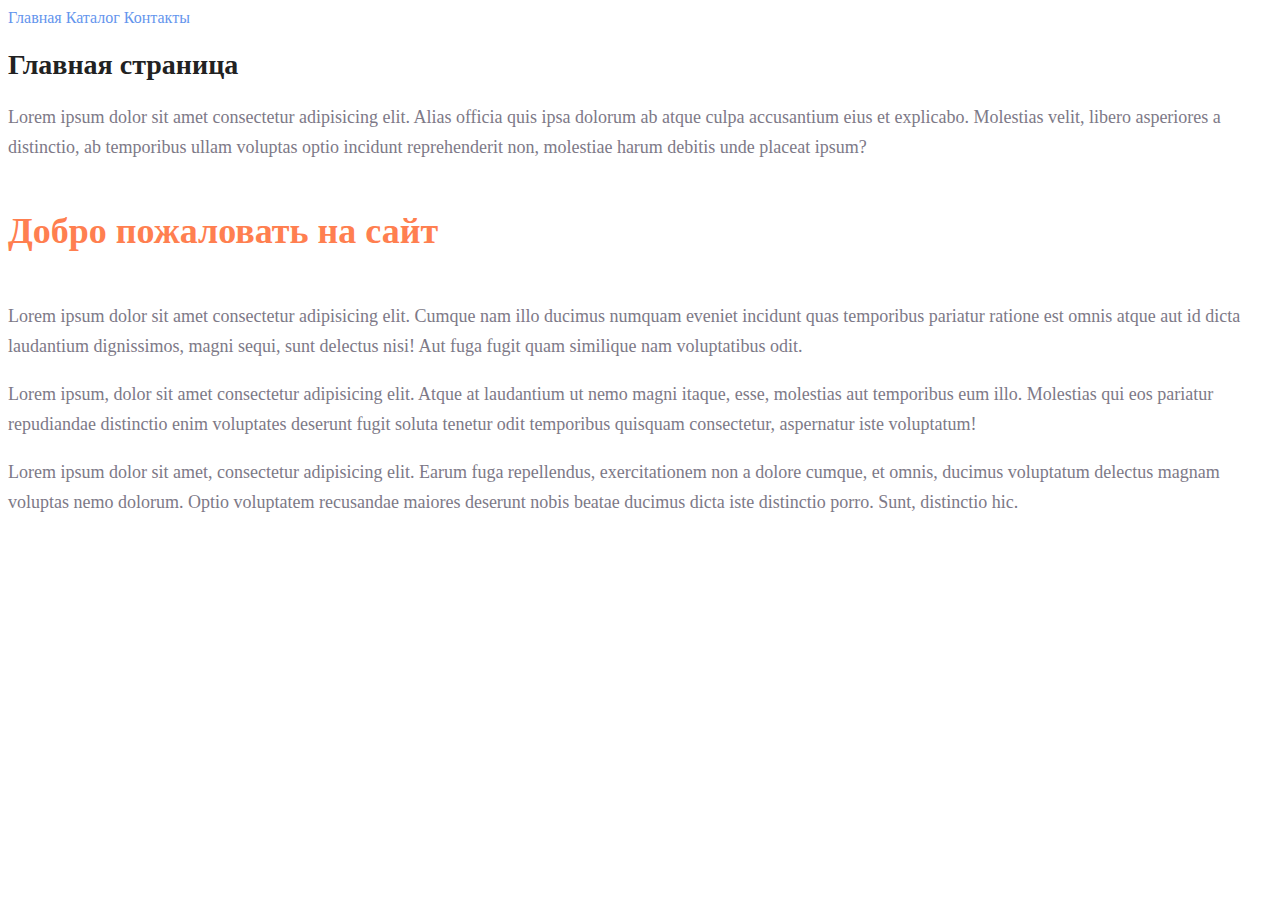
<file: index.html>
<!DOCTYPE html>
<html lang="en">

<head>
    <meta charset="UTF-8">
    <meta http-equiv="X-UA-Compatible" content="IE=edge">
    <meta name="viewport" content="width=device-width, initial-scale=1.0">
    <title>Internet store</title>
    <link rel="stylesheet" href="style.css">
</head>

<body>
    <a class="link_menu" href="index.html">Главная</a>
    <a class="link_menu" href="catalog/catalog.html">Каталог</a>
    <a class="link_menu" href="">Контакты</a>
    <h1 class="heading">Главная страница</h1>
    <p class=text>Lorem ipsum dolor sit amet consectetur adipisicing elit. Alias officia quis ipsa dolorum ab atque
        culpa accusantium eius et explicabo. Molestias velit, libero asperiores a distinctio, ab temporibus ullam
        voluptas optio incidunt reprehenderit non, molestiae harum debitis unde placeat ipsum?</p>
    <h2 class="sub_heading">Добро пожаловать на сайт</h2>
    <p class=text>Lorem ipsum dolor sit amet consectetur adipisicing elit. Cumque nam illo ducimus numquam eveniet
        incidunt quas temporibus pariatur ratione est omnis atque aut id dicta laudantium dignissimos, magni sequi, sunt
        delectus nisi! Aut fuga fugit quam similique nam voluptatibus odit.</p>
    <p class=text>Lorem ipsum, dolor sit amet consectetur adipisicing elit. Atque at laudantium ut nemo magni itaque,
        esse, molestias aut temporibus eum illo. Molestias qui eos pariatur repudiandae distinctio enim voluptates
        deserunt fugit soluta tenetur odit temporibus quisquam consectetur, aspernatur iste voluptatum!</p>
    <p class=text>Lorem ipsum dolor sit amet, consectetur adipisicing elit. Earum fuga repellendus, exercitationem non a
        dolore cumque, et omnis, ducimus voluptatum delectus magnam voluptas nemo dolorum. Optio voluptatem recusandae
        maiores deserunt nobis beatae ducimus dicta iste distinctio porro. Sunt, distinctio hic.</p>
</body>

</html>
</file>
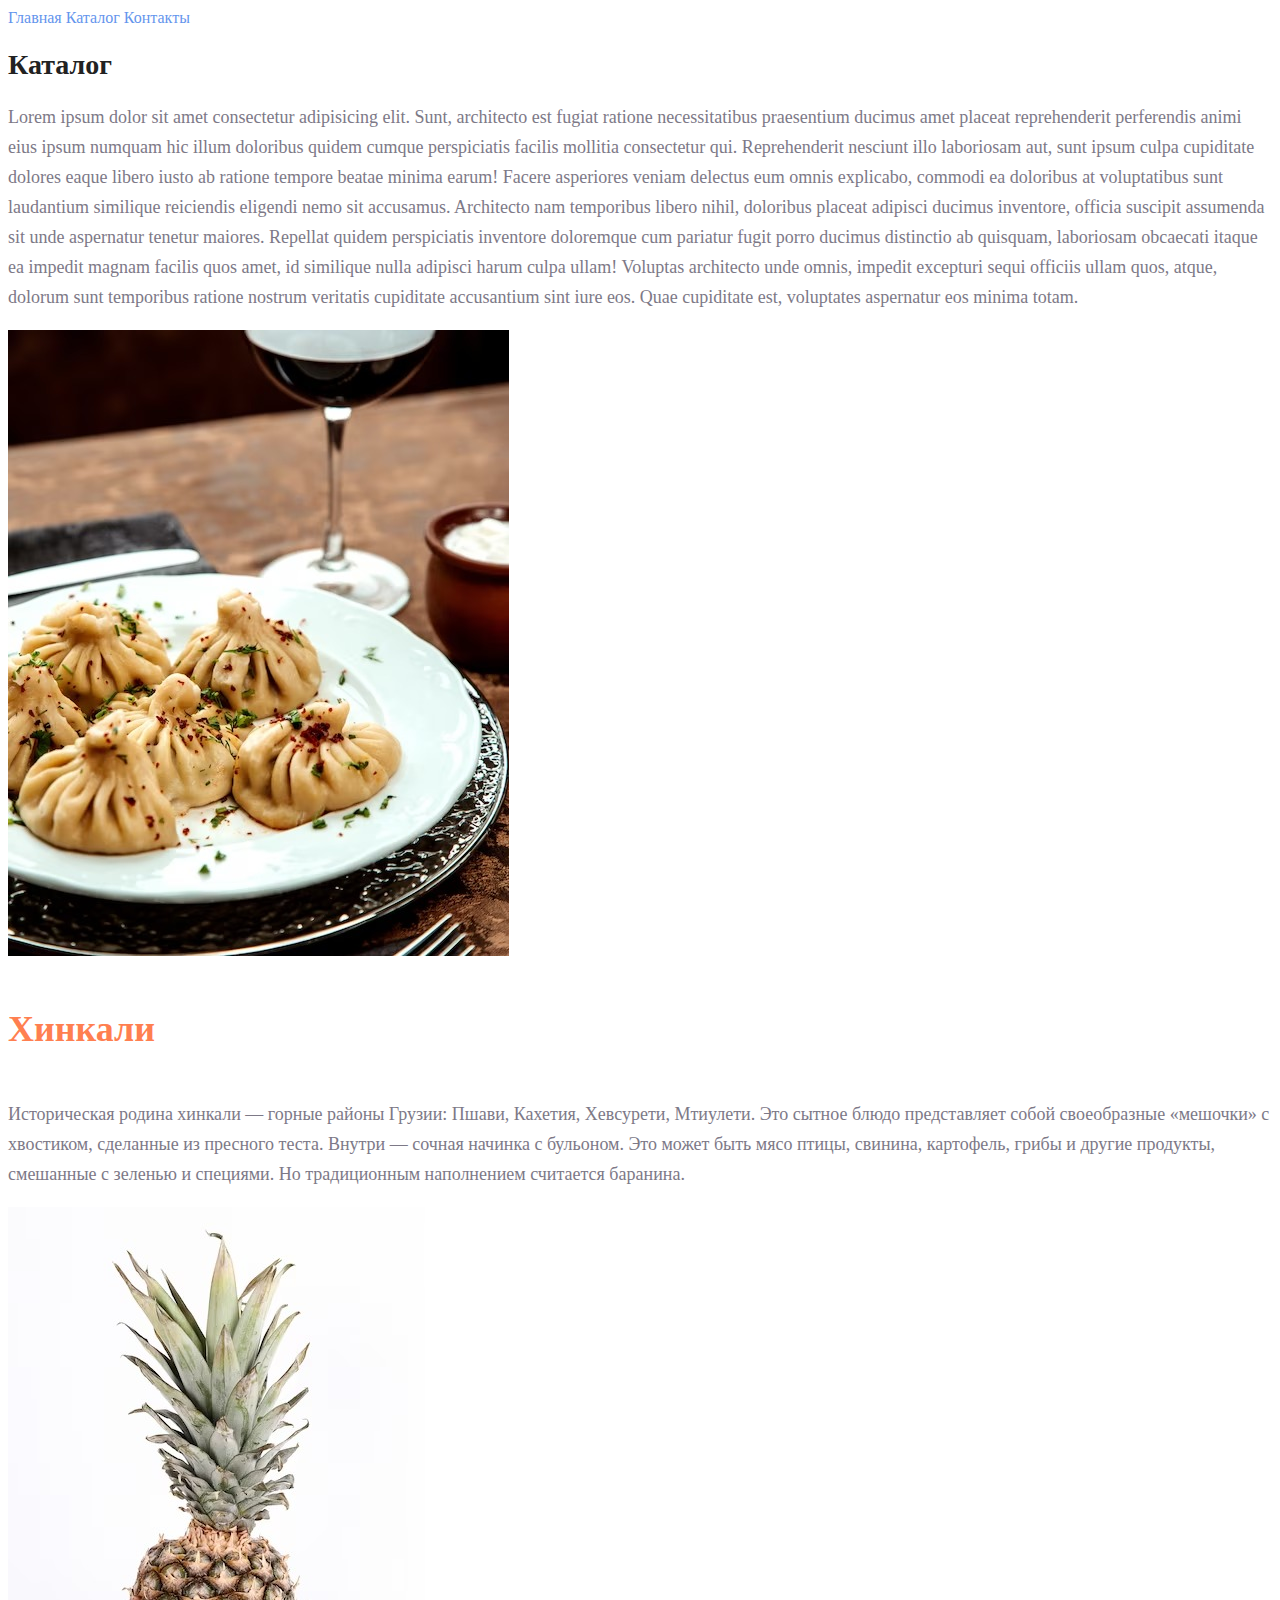
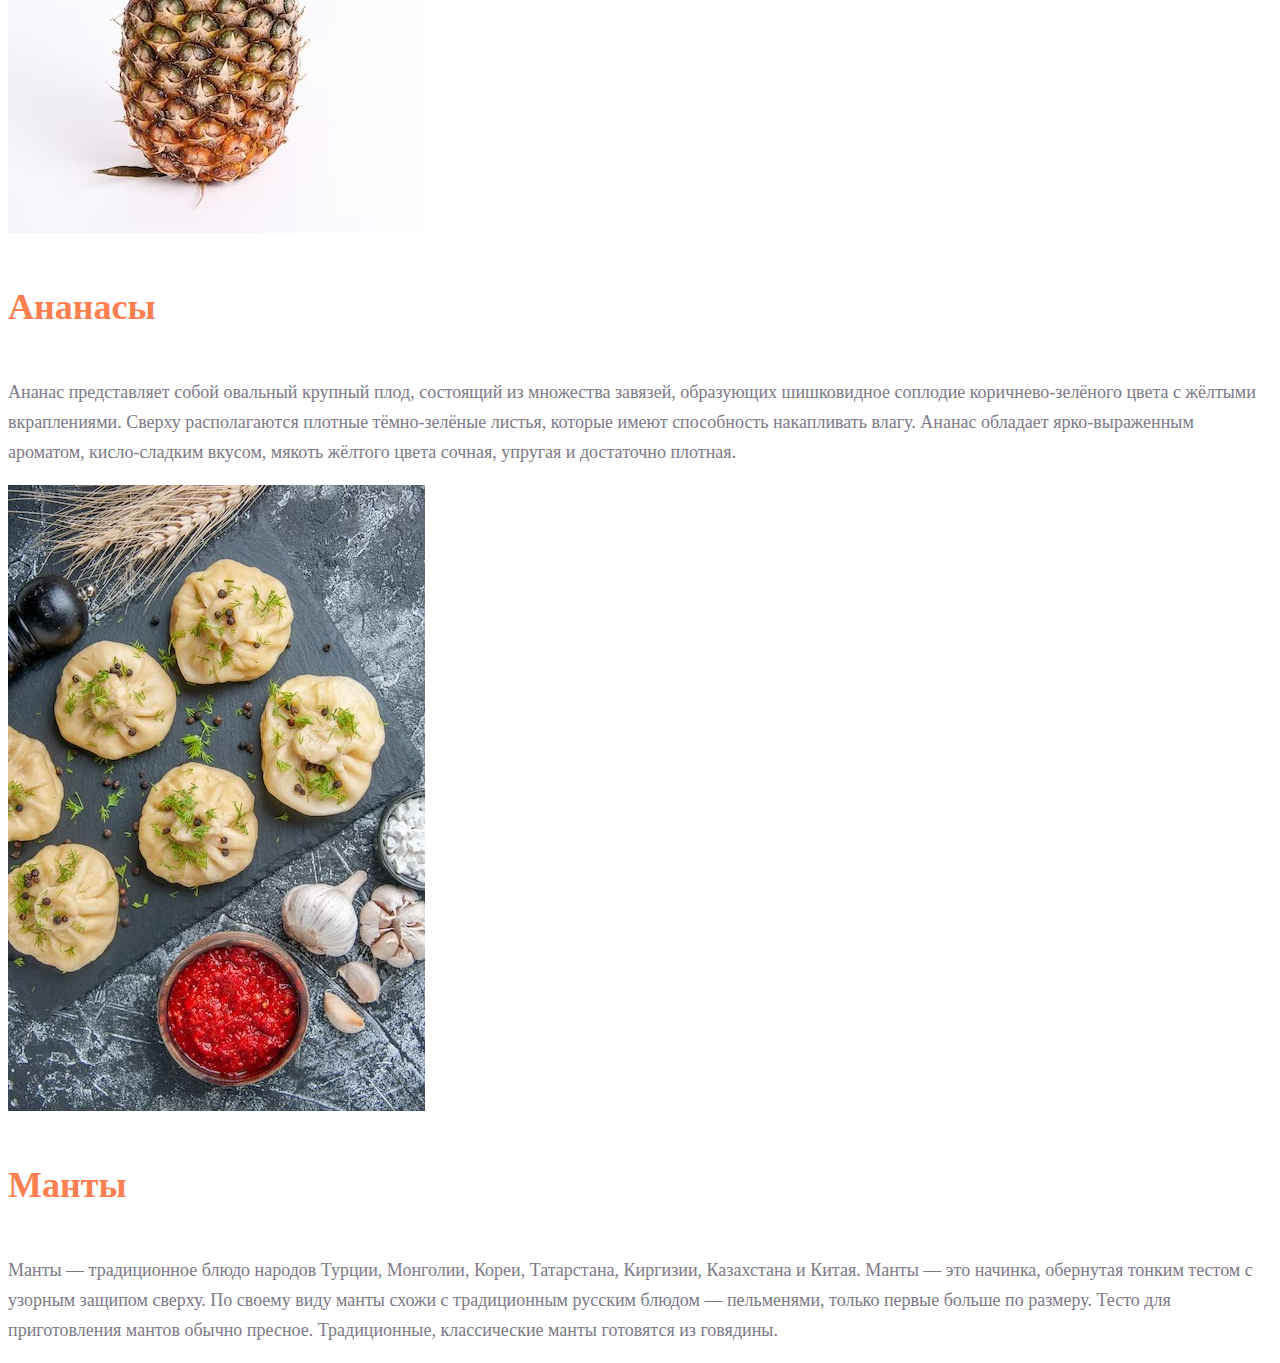
<file: catalog/catalog.html>
<!DOCTYPE html>
<html lang="en">

<head>
    <meta charset="UTF-8">
    <meta http-equiv="X-UA-Compatible" content="IE=edge">
    <meta name="viewport" content="width=device-width, initial-scale=1.0">
    <title>Каталог</title>
    <link rel="stylesheet" href="../style.css">
</head>

<body>
    <a class="link_menu" href="../index.html">Главная</a>
    <a class="link_menu" href="catalog/catalog.html">Каталог</a>
    <a class="link_menu" href="">Контакты</a>
    <h1 class="heading">Каталог</h1>
    <p class="text">Lorem ipsum dolor sit amet consectetur adipisicing elit. Sunt, architecto est fugiat ratione
        necessitatibus praesentium ducimus amet placeat reprehenderit perferendis animi eius ipsum numquam hic illum
        doloribus quidem cumque perspiciatis facilis mollitia consectetur qui. Reprehenderit nesciunt illo laboriosam
        aut, sunt ipsum culpa cupiditate dolores eaque libero iusto ab ratione tempore beatae minima earum! Facere
        asperiores veniam delectus eum omnis explicabo, commodi ea doloribus at voluptatibus sunt laudantium similique
        reiciendis eligendi nemo sit accusamus. Architecto nam temporibus libero nihil, doloribus placeat adipisci
        ducimus inventore, officia suscipit assumenda sit unde aspernatur tenetur maiores. Repellat quidem perspiciatis
        inventore doloremque cum pariatur fugit porro ducimus distinctio ab quisquam, laboriosam obcaecati itaque ea
        impedit magnam facilis quos amet, id similique nulla adipisci harum culpa ullam! Voluptas architecto unde omnis,
        impedit excepturi sequi officiis ullam quos, atque, dolorum sunt temporibus ratione nostrum veritatis cupiditate
        accusantium sint iure eos. Quae cupiditate est, voluptates aspernatur eos minima totam.</p>

    <img src="../img/georgian-khinkali-sprinkled-with-herbs-sumach_140725-9551.jpg" alt="Хинкали">
    <h2 class="sub_heading">Хинкали</h2>
    <p class="text">Историческая родина хинкали — горные районы Грузии: Пшави, Кахетия, Хевсурети, Мтиулети. Это сытное
        блюдо представляет собой своеобразные «мешочки» с хвостиком, сделанные из пресного теста. Внутри — сочная
        начинка с бульоном. Это может быть мясо птицы, свинина, картофель, грибы и другие продукты, смешанные с зеленью
        и специями. Но традиционным наполнением считается баранина.</p>
    <img src="../img/natural-pineapple-isolated_144627-19081.jpg" alt="Ананасы">
    <h2 class="sub_heading">Ананасы</h2>
    <p class="text">Ананас представляет собой овальный крупный плод, состоящий из множества завязей, образующих
        шишковидное соплодие коричнево-зелёного цвета с жёлтыми вкраплениями. Сверху располагаются плотные тёмно-зелёные
        листья, которые имеют способность накапливать влагу. Ананас обладает ярко-выраженным ароматом, кисло-сладким
        вкусом, мякоть жёлтого цвета сочная, упругая и достаточно плотная.</p>
    <img src="../img/top-view-raw-little-dumplings-with-garlic-tomato.jpg" alt="Манты">
    <h2 class="sub_heading">Манты</h2>
    <p class="text">Манты — традиционное блюдо народов Турции, Монголии, Кореи, Татарстана, Киргизии, Казахстана и
        Китая. Манты — это начинка, обернутая тонким тестом с узорным защипом сверху. По своему виду манты схожи с
        традиционным русским блюдом — пельменями, только первые больше по размеру. Тесто для приготовления мантов обычно
        пресное. Традиционные, классические манты готовятся из говядины.</p>
</body>

</html>
</file>
<file: style.css>
a {
    text-decoration: none;
}

.link_menu {
    color: cornflowerblue;
    font-size: 16px;
    line-height: 20px;
}

.heading {
    color: #222;
    font-size: 28px;
    line-height: 36px;
    font-weight: bold;
}

.text {
    font-style: normal;
    font-weight: 300;
    font-size: 18px;
    line-height: 30px;
    color: #7d7987;
}

.sub_heading {
    color: coral;
    font-style: normal;
    font-weight: 700;
    font-size: 36px;
    line-height: 80px;
}
</file>
